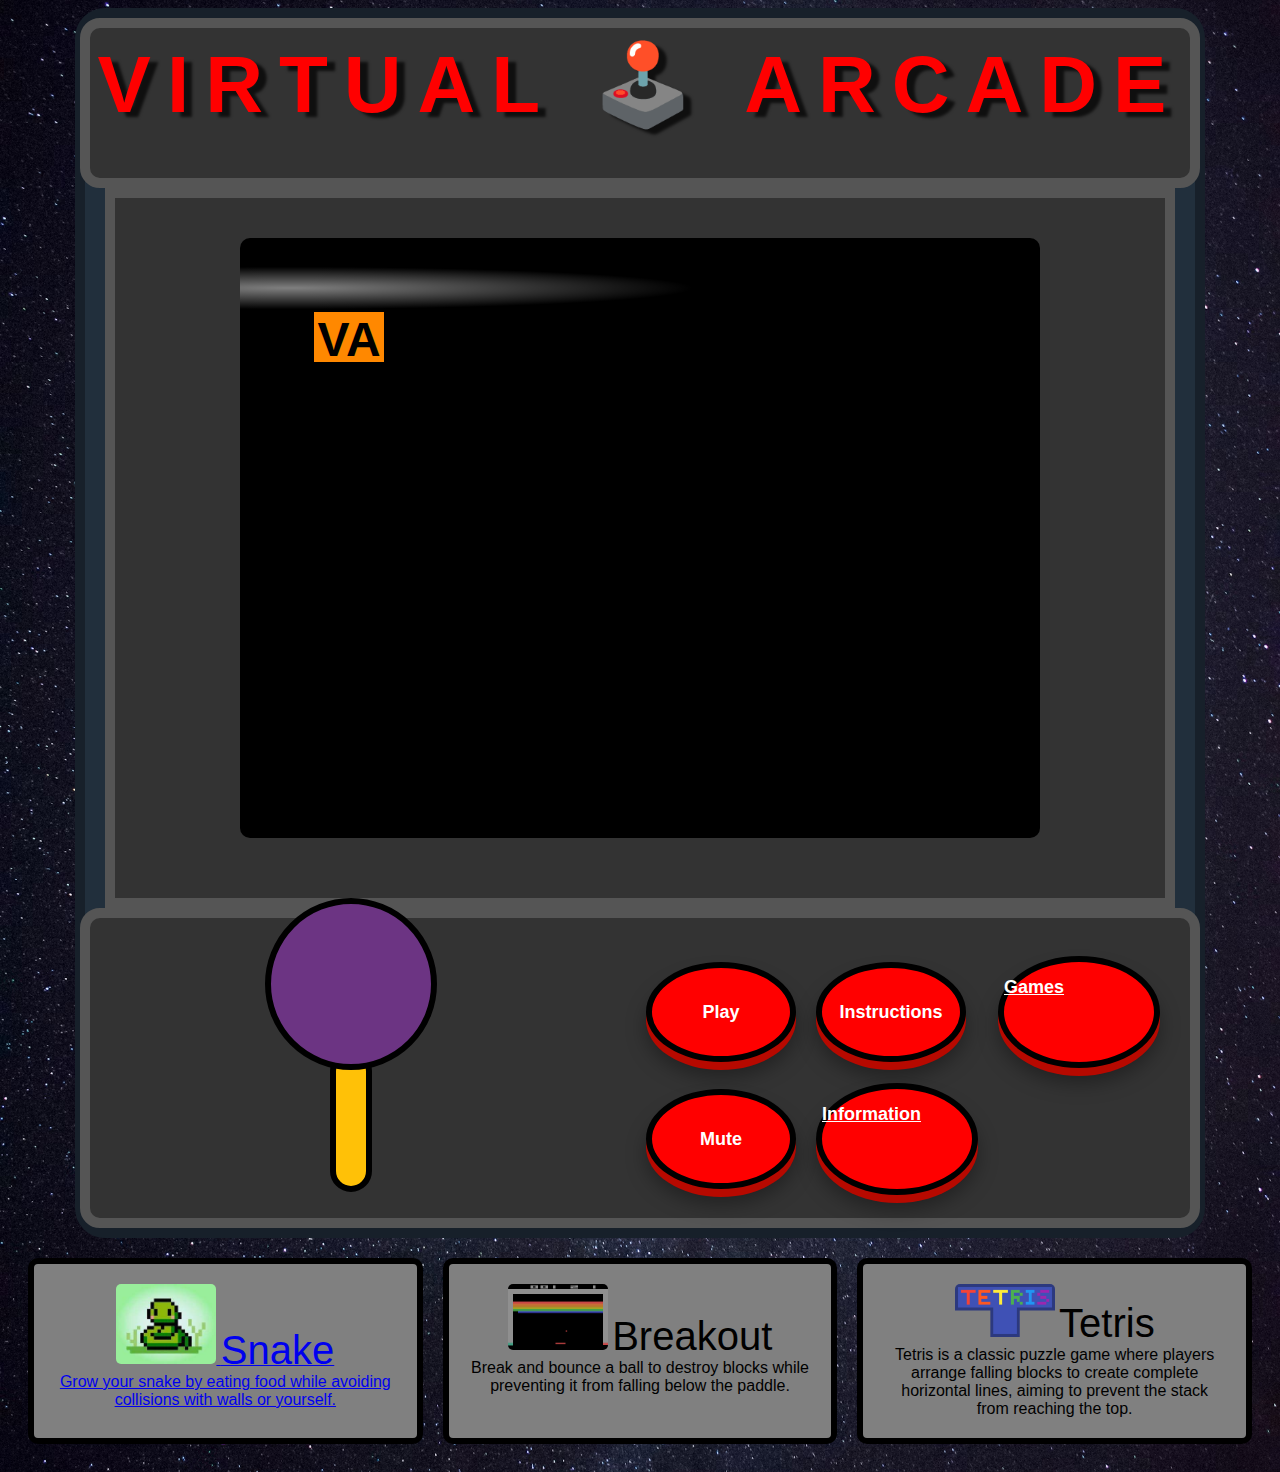
<file: index.html>
<!DOCTYPE html>
<html lang="en">
<head>
    <link rel="stylesheet" href="styles.css">
    <meta charset="UTF-8">
    <meta name="viewport" content="width=device-width, initial-scale=1.0">
    <title>Virtual Arcade</title>
</head>
<body>
<div class="page-container">
    <div class="arcade-container">
        <div class="arcade-top">
            <h1 class="header-text">Virtual 🕹️ Arcade</h1>
        </div>
        <div class="arcade">   
            <div class="black-box">
                <div class="lens-flare"></div>
                <div id="va" class="va"><center>VA</center></div>
            </div>
        </div>
        <div class="arcade-bottom">
            <div class="content">
                <div class="joystick-container">
                    <div class="joystick"></div>
                    <div class="stick"></div>
                </div>
                <div class="button-container">
                    <button class="button-arcade" id="Play">Play</button>
                    <button class="button-arcade" id="instruc">Instructions</button>
                    <a class="button-arcade" href="index.html">Games</a>
                    <button class="button-arcade" id="mute">Mute</button>
                    <a class="button-arcade" href="instruction.hmtl">Information</a>
                </div>
          </div>
        </div>
  </div>
  <div class="game-grid">
    <a href="snake.html" class="game-entry">
        <img src="game1.jfif" alt="Game 1"></img>
        <name>Snake</name>
        <desc><br>Grow your snake by eating food while avoiding collisions with walls or yourself.</desc>
    </a>
    <a class="game-entry">
        <img src="game2.png" alt="Game 2"></img>
          <name>Breakout</name>
          <desc><br>Break and bounce a ball to destroy blocks while preventing it from falling below the paddle.</desc>
    </a>
    <a class="game-entry">
        <img src="game3.png" alt="Game 3"></img>
        <name>Tetris</name>
        <desc><br>Tetris is a classic puzzle game where players arrange falling blocks to create complete horizontal lines, aiming to prevent the stack from reaching the top.</desc>
    </a>
  </div>
</div>
    <script src="script.js"></script>
</body>
</html>
</file>
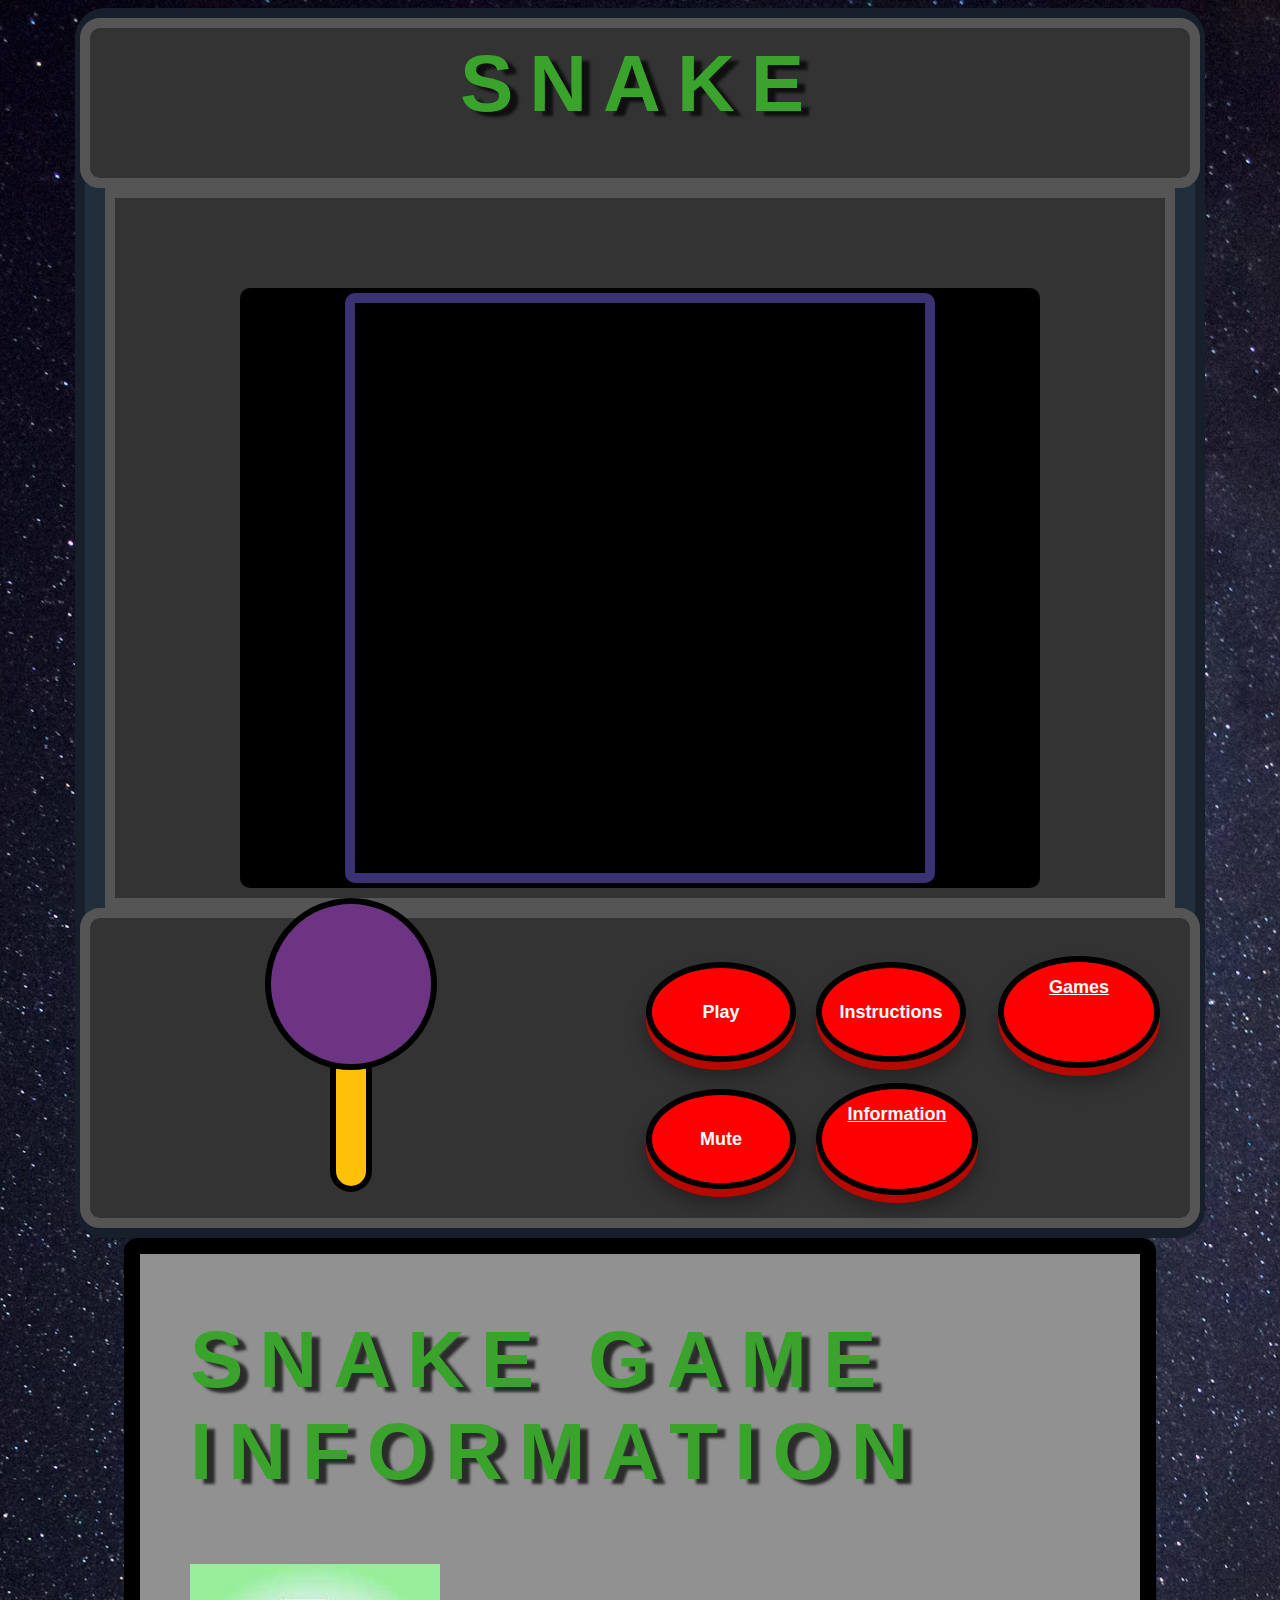
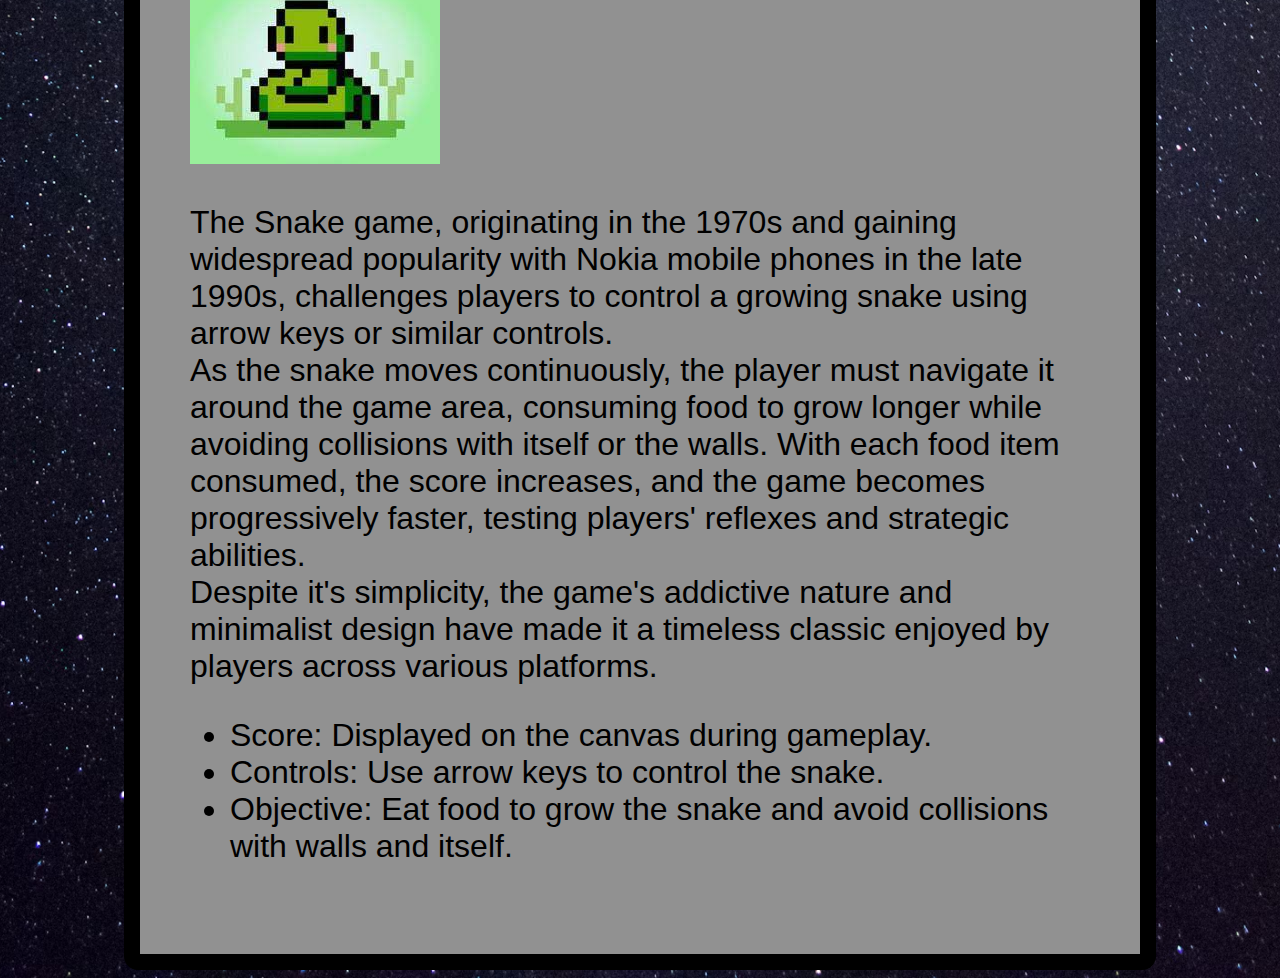
<file: snake.html>
<!DOCTYPE html>
<html lang="en">
<head>
		<link rel="stylesheet" href="stylesSnake.css">
		<meta charset="UTF-8">
		<meta name="viewport" content="width=device-width, initial-scale=1.0">
		<title>Virtual Arcade - Snake</title>
</head>
<body>
<div class="page-container">
  <div class="arcade-container">
    <div class="arcade-top">
    <h1 class="header-text">Snake</h1>
    </div>
    <div class="arcade">   
       <div class="black-box">
          <canvas id="gameCanvas" class="screen" width="570" height="570"></canvas>
       </div>
    </div>
    <div class="arcade-bottom">
      <div class="content">
        <div class="joystick-container">
          <div class="joystick"></div>
          <div class="stick"></div>
        </div>
        <div class="button-container">
                <button class="button-arcade" id="Play">Play</button>
                <button class="button-arcade" id="instruc">Instructions</button>
                <a class="button-arcade" href="index.html">Games</a>
                <button class="button-arcade" onclick="toggleMute()" id="mute">Mute</button>
                <a class="button-arcade" href="instruction.hmtl">Information</a>
        </div>
      </div>
    </div>
</div>
	<div class="info-section">
   		<h2 class="header-text">Snake Game Information</h2>
		<img src="game1.jfif" alt="Game 1"></img>
    		<p>The Snake game, originating in the 1970s and gaining widespread popularity with Nokia mobile phones in the late 1990s, challenges players to control a growing snake using arrow keys or similar controls.<br> As the snake moves continuously, the player must navigate it around the game area, consuming food to grow longer while avoiding collisions with itself or the walls. With each food item consumed, the score increases, and the game becomes progressively faster, testing players' reflexes and strategic abilities.<br> Despite it's simplicity, the game's addictive nature and minimalist design have made it a timeless classic enjoyed by players across various platforms.</p>
    		<ul>
      		<li>Score: Displayed on the canvas during gameplay.</li>
      		<li>Controls: Use arrow keys to control the snake.</li>
      		<li>Objective: Eat food to grow the snake and avoid collisions with walls and itself.</li>
    		</ul>
  	</div>
<script src="scriptSnake.js"></script>
</body>
</html>
</file>
<file: styles.css>
body {
	font-family: 'Roboto', sans-serif;
	min-height: 100vh;
  	background-image: url('backgroundVA.avif');
  	background-repeat: no-repeat;
  	background-position: center;
  	background-size: cover;
}
.arcade-top {
        width: 1100px;
        height: 150px;
        background-color: #333;
        border: 10px solid #555;
        border-radius: 20px;
        text-align: center;
}
.arcade {
        width: 1050px;
        height: 700px;
        background-color: #333;
        border: 10px solid #555;
 }
 .arcade-bottom {
        width: 1100px;
        height: 300px;
        background-color: #333;
        border: 10px solid #555;
        border-radius: 20px;
}
  
.black-box {
        width: 800px;
        height: 600px;
        background-color: #000;
        position: relative;
	overflow: hidden;
        border-radius: 10px;
        margin: 0 auto;
        top: 40px;
}
.lens-flare {
        position: absolute;
        width: 1900px;
        height: 100px;
        border-radius: 50%;
        background: radial-gradient(white, transparent 30%);
        opacity: 0.5;
        animation: rotateLensFlare 5s linear infinite;
        left: -900px;
 }
@keyframes rotateLensFlare {
        from {
            transform: rotate(0deg);
        }
        to {
            transform: rotate(360deg);
        }
}
.content {
	display: flex;
	flex-direction: row; /* Align joystick and buttons in a row*/
    	justify-content: space-between; /* Distribute space between joystick and buttons*/ 
 }
 .page-container{
 }
 .arcade-container{
	margin: 0 auto;
   	width:1110px;
    	display: flex;
    	flex-direction: column;
    	align-items: center;
    	border: 10px solid #17202A;
    	background: #212F3C;
    	border-radius: 30px;
 }
 .joystick-container {
 }
 .button-container {
	display: grid;
      	grid-template-columns: auto 1fr auto;
      	grid-gap: 20px;
  	padding: 30px;
      	grid-row-gap: 0px;
      	justify-content: center;
      	align-items: center;
      	position: relative;
 }
 .button-arcade {
        width: 150px;
        height: 100px;
        background-color: #FF0000;
        border-radius: 50%;
        color: #fff;
        font-size: 18px;
        line-height: 50px;
        transition: .1s;
        font-weight: bold;
        border: 6px solid black;
        box-shadow: 0 8px 0 rgb(183,9,0),0 15px 20px rgba(0,0,0,.35);
 }
 
 .button-arcade:hover {
  background-color: #cc0000
 }
 .button-arcade:active {
      background-color: #800000;
      padding-top: 3px;
      transform: translateY(4px);
 }
 .joystick {
        width: 160px;
        height: 160px;
        background-color: #6C3483;
        border-radius: 50%;
        position: relative;
        z-index: 1;
        right: -175px;
        top: -20px;
  	border: 6px solid black;
 }
 .stick {
        width: 30px;
        height: 130px;
        background-color: #ffc107;
        position: relative;
        border-radius: 30px;
  	border: 6px solid black;
        left: 240px;
        bottom: 40px;
  }
  .va {
        font-size: 3rem;
        font-weight: bold;
	text-align: top;
        position: absolute;
        height: 50px;
        width: 70px;
  }
.header-text {
        font-size: 5rem;
        font-weight: bold;
        color: #FF0000;
        text-transform: uppercase; 
        letter-spacing: 0.2em;
        text-shadow: 8px 5px 3px rgba(0, 0, 0, 0.7); 
        margin-top: 10px;
  }
.game-grid {
    	display: grid;
   	grid-template-columns: repeat(auto-fit, minmax(200px, 1fr));
    	grid-gap: 20px;
    	padding: 20px;
}
.game-entry {
    	background-color: #808080;
    	padding: 20px;
    	border-radius: 10px;
    	text-align: center;
	border: 6px solid black;
}
.game-entry img {
    	width: 100%;
    	max-width: 100px;
    	border-radius: 5px;
}
.game-entry name {
    	font-size: 40px;
  	text-align: left;
}
.game-entry desc {
  	text-align: left;
}
</file>
<file: stylesSnake.css>
body {
	font-family: 'Roboto', sans-serif;
	min-height: 100vh;
  	background-image: url('backgroundVA.avif');
  	background-repeat: no-repeat;
  	background-position: center;
  	background-size: cover;
}
.arcade-top {
        width: 1100px;
        height: 150px;
        background-color: #333;
        border: 10px solid #555;
        border-radius: 20px;
        text-align: center;
}
.arcade {
        width: 1050px;
        height: 700px;
        background-color: #333;
        border: 10px solid #555;
	align-items: center;
	display: flex;
 }
 .arcade-bottom {
        width: 1100px;
        height: 300px;
        background-color: #333;
        border: 10px solid #555;
        border-radius: 20px;
}
  
.black-box {
        width: 800px;
        height: 600px;
        background-color: #000;
        position: relative;
	overflow: hidden;
	align-items: center;
        border-radius: 10px;
        margin: 0 auto;
        top: 40px;
	display: flex;
}
.content {
	display: flex;
	flex-direction: row; /* Align joystick and buttons in a row */
    	justify-content: space-between; /* Distribute space between joystick and buttons */
 }
 .page-container{
 }
 .arcade-container{
	margin: 0 auto;
   	width:1110px;
    	display: flex;
    	flex-direction: column;
    	align-items: center;
    	border: 10px solid #17202A;
    	background: #212F3C;
    	border-radius: 30px;
 }
 .joystick-container {
 }
 .button-container {
	display: grid;
      	grid-template-columns: auto 1fr auto;
      	grid-gap: 20px;
  	padding: 30px;
      	grid-row-gap: 0px;
      	justify-content: center;
      	align-items: center;
      	position: relative;
 }
 .button-arcade {
        width: 150px;
        height: 100px;
        background-color: #FF0000;
        border-radius: 50%;
        color: #fff;
        font-size: 18px;
        line-height: 50px;
        transition: .1s;
        font-weight: bold;
        border: 6px solid black;
        box-shadow: 0 8px 0 rgb(183,9,0),0 15px 20px rgba(0,0,0,.35);
 }
 
 .button-arcade:hover {
  background-color: #cc0000
 }
 .button-arcade:active {
      background-color: #800000;
      padding-top: 3px;
      transform: translateY(4px);
 }
 .joystick {
        width: 160px;
        height: 160px;
        background-color: #6C3483;
        border-radius: 50%;
        position: relative;
        z-index: 1;
        right: -175px;
        top: -20px;
  	border: 6px solid black;
 }
 .stick {
        width: 30px;
        height: 130px;
        background-color: #ffc107;
        position: relative;
        border-radius: 30px;
  	border: 6px solid black;
        left: 240px;
        bottom: 40px;
  }
.screen{
      margin: 0 auto;
      justify-content: center;
      align-items: center;
      border: 10px solid #3b3273;
      border-radius: 10px;
      display: flex;
}

.header-text {
        font-size: 5rem;
        font-weight: bold;
        color: #3aa32c;
        text-transform: uppercase; 
        letter-spacing: 0.2em;
        text-shadow: 8px 5px 3px rgba(0, 0, 0, 0.7); 
        align-self: flex-start;
        margin-top: 10px;
  }
.info-section{
	height: 1200px;
	width: 900px;
	font-size: 2rem;
	border: 16px solid black;
	border-radius: 14px;
	justify-content: center;
        align-items: center;
	margin: 0 auto;
	background-color: #919191;
	padding: 50px;
}
p{
	color: solid black;
	font-size: 2rem;
}
a{
	text-align: center;
}
</file>
